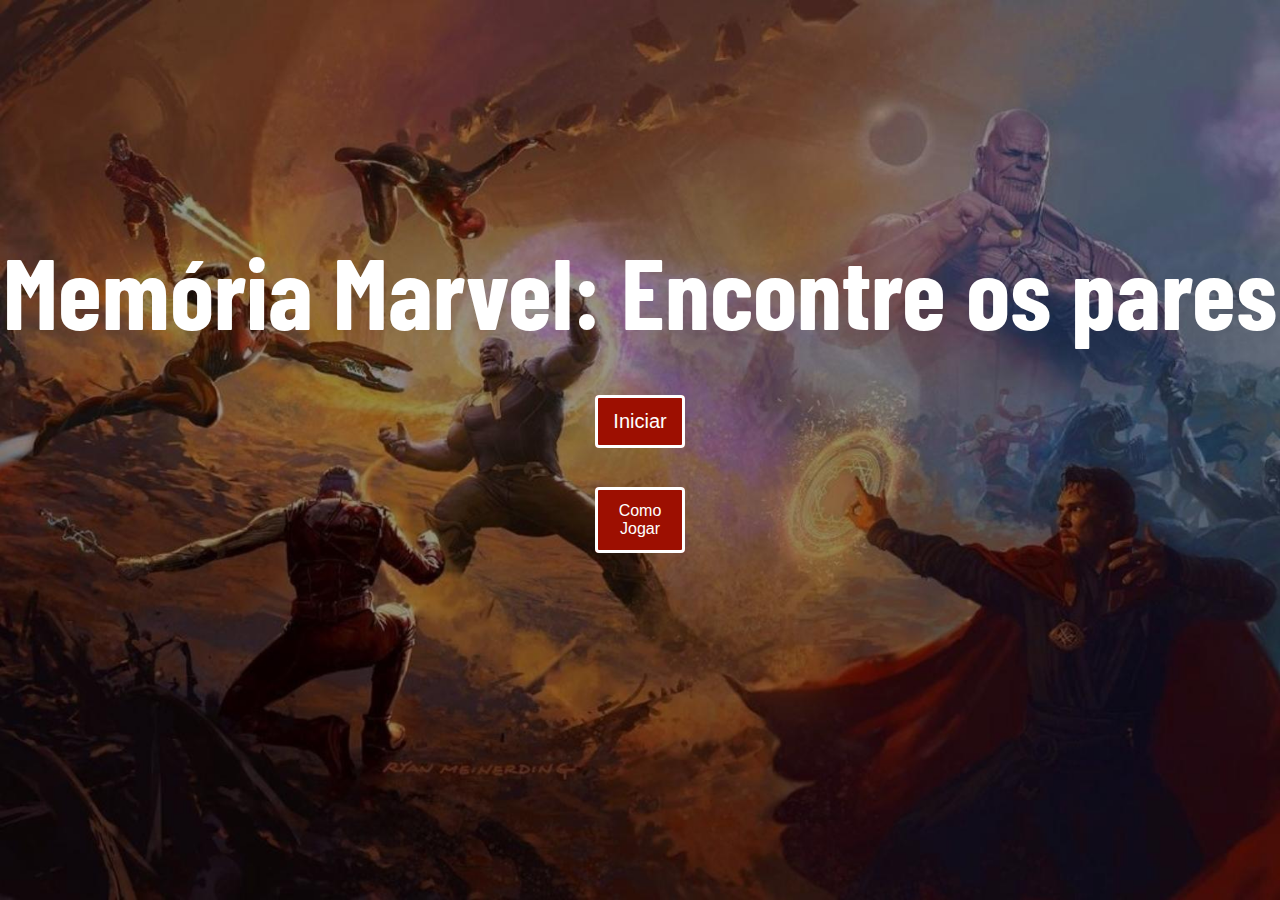
<file: ProjetoLpd_Jogo/index.html>
<!DOCTYPE html>
<html lang="pt-br">
<head>
    <meta charset="UTF-8">
    <meta name="viewport" content="width=device-width, initial-scale=1.0">
    <link rel="stylesheet" href="css/style.css">
    <link rel="stylesheet" href="css/reset.css">
    <link rel="preconnect" href="https://fonts.googleapis.com">
    <link rel="preconnect" href="https://fonts.gstatic.com" crossorigin>
    <link href="https://fonts.googleapis.com/css2?family=Barlow+Condensed:wght@700&display=swap" rel="stylesheet">

    <title>Memória Marvel</title>
</head>
<body> 

    <h1>Memória Marvel: Encontre os pares</h1>
    <button id="botao1">Iniciar </button><br>
    <button id="botao2"> Como Jogar </button>
    <script>
    document.getElementById("botao2").addEventListener("click", function() {
        window.location.href = "comojogar.html";
    });
    document.getElementById("botao1").addEventListener("click", function() {
        window.location.href = "player.html";
    });
    </script>
</body>
</html>
</file>
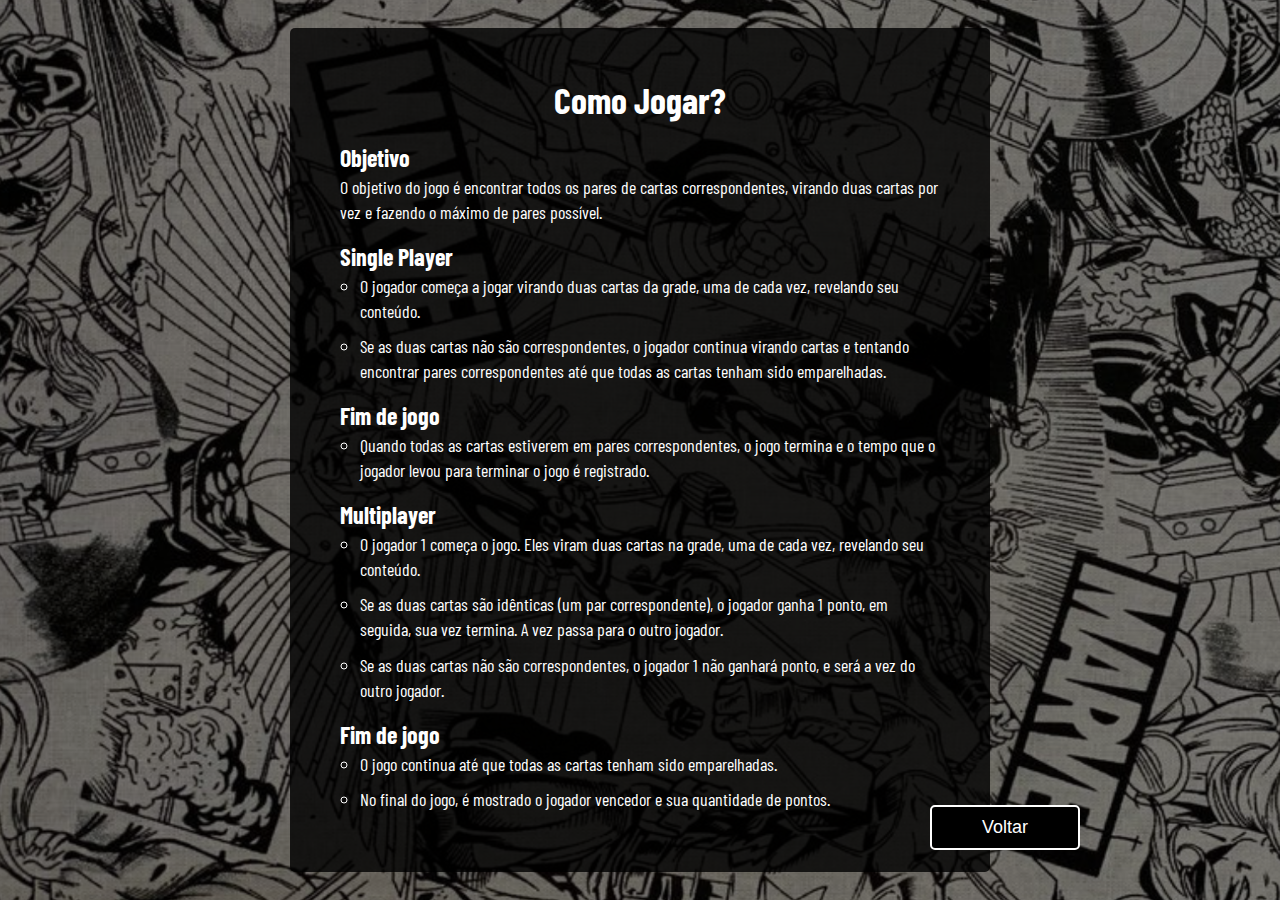
<file: ProjetoLpd_Jogo/comojogar.html>
<!DOCTYPE html>
<html lang="pt-br">
<head>
    <meta charset="UTF-8">
    <meta name="viewport" content="width=device-width, initial-scale=1.0">
    <link rel="stylesheet" href="css/comojogar.css">
    <link rel="stylesheet" href="css/reset.css">
    <link rel="preconnect" href="https://fonts.googleapis.com">
    <link rel="preconnect" href="https://fonts.gstatic.com" crossorigin>
    <link href="https://fonts.googleapis.com/css2?family=Barlow+Condensed:wght@700&display=swap" rel="stylesheet">
    <title>Como Jogar</title>
</head>
<body>
    <div id="texto">
        <h1>Como Jogar?</h1>
        <div>
            <ul class="instrucoes">
                <li><h4>Objetivo</h4>O objetivo do jogo é encontrar todos os pares de cartas correspondentes, virando duas cartas por vez e fazendo o máximo de pares possível.</li>
                <li><h4>Single Player</h4>
                    <ul>
                        <li>O jogador começa a jogar virando duas cartas da grade, uma de cada vez, revelando seu conteúdo.</li>
                        <li>Se as duas cartas não são correspondentes, o jogador continua virando cartas e tentando encontrar pares correspondentes até que todas as cartas tenham sido emparelhadas.</li>
                    </ul>
                </li>
                <li><h4>Fim de jogo</h4>
                    <ul>
                        <li>Quando todas as cartas estiverem em pares correspondentes, o jogo termina e o tempo que o jogador levou para terminar o jogo é registrado.</li>
                    </ul>
                </li>
                <li><h4>Multiplayer</h4>
                    <ul>
                        <li>O jogador 1 começa o jogo. Eles viram duas cartas na grade, uma de cada vez, revelando seu conteúdo.</li>
                        <li>Se as duas cartas são idênticas (um par correspondente), o jogador ganha 1 ponto, em seguida, sua vez termina. A vez passa para o outro jogador.</li>
                        <li>Se as duas cartas não são correspondentes, o jogador 1 não ganhará ponto, e será a vez do outro jogador.</li>
                    </ul>
                </li>
                <li><h4>Fim de jogo</h4>
                    <ul>
                        <li>O jogo continua até que todas as cartas tenham sido emparelhadas.</li>
                        <li>No final do jogo, é mostrado o jogador vencedor e sua quantidade de pontos.</li>
                    </ul>
                </li>
            </ul>
 
        </div>
    </div>
    <button id="botao-iniciar" class="botao-iniciar">Voltar</button>
    <script>
    document.getElementById("botao-iniciar").addEventListener("click", function() {
        window.location.href = "index.html";
    });
</script>
</body>
</html>
</file>
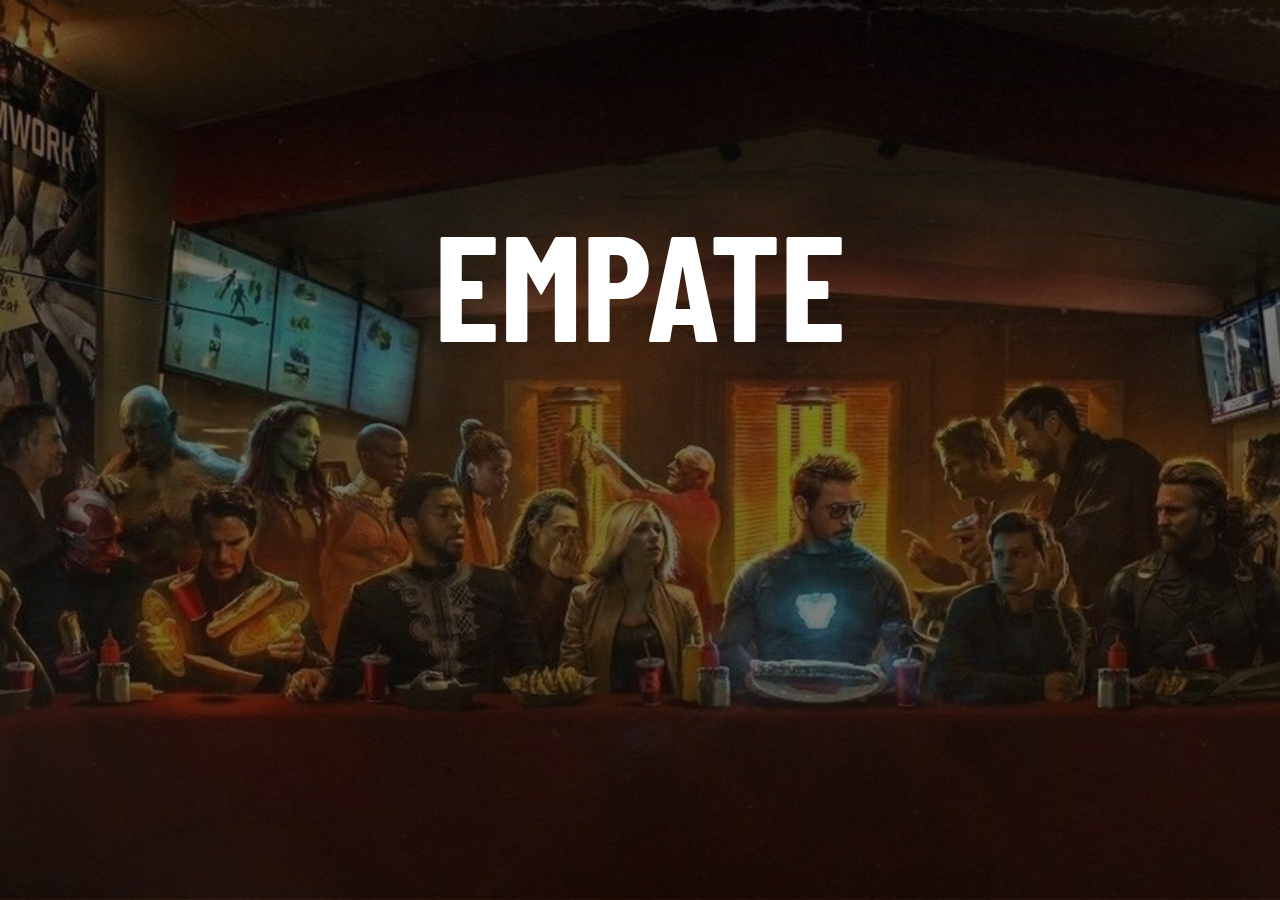
<file: ProjetoLpd_Jogo/empate.html>
<!DOCTYPE html>
<html lang="pt-br">
<head>
    <meta charset="UTF-8">
    <meta name="viewport" content="width=device-width, initial-scale=1.0">
    <link rel="stylesheet" href="css/vencedor.css">
    <link rel="stylesheet" href="css/reset.css">
    <link rel="preconnect" href="https://fonts.googleapis.com">
    <link rel="preconnect" href="https://fonts.gstatic.com" crossorigin>
    <link href="https://fonts.googleapis.com/css2?family=Barlow+Condensed:wght@700&display=swap" rel="stylesheet">
    <title>Empate</title>
</head>
<body>
    <div class="vencedor1"></div>
    <h1>EMPATE</h1>
    <p id="resultado"> </p>
</body>
</html>
</file>
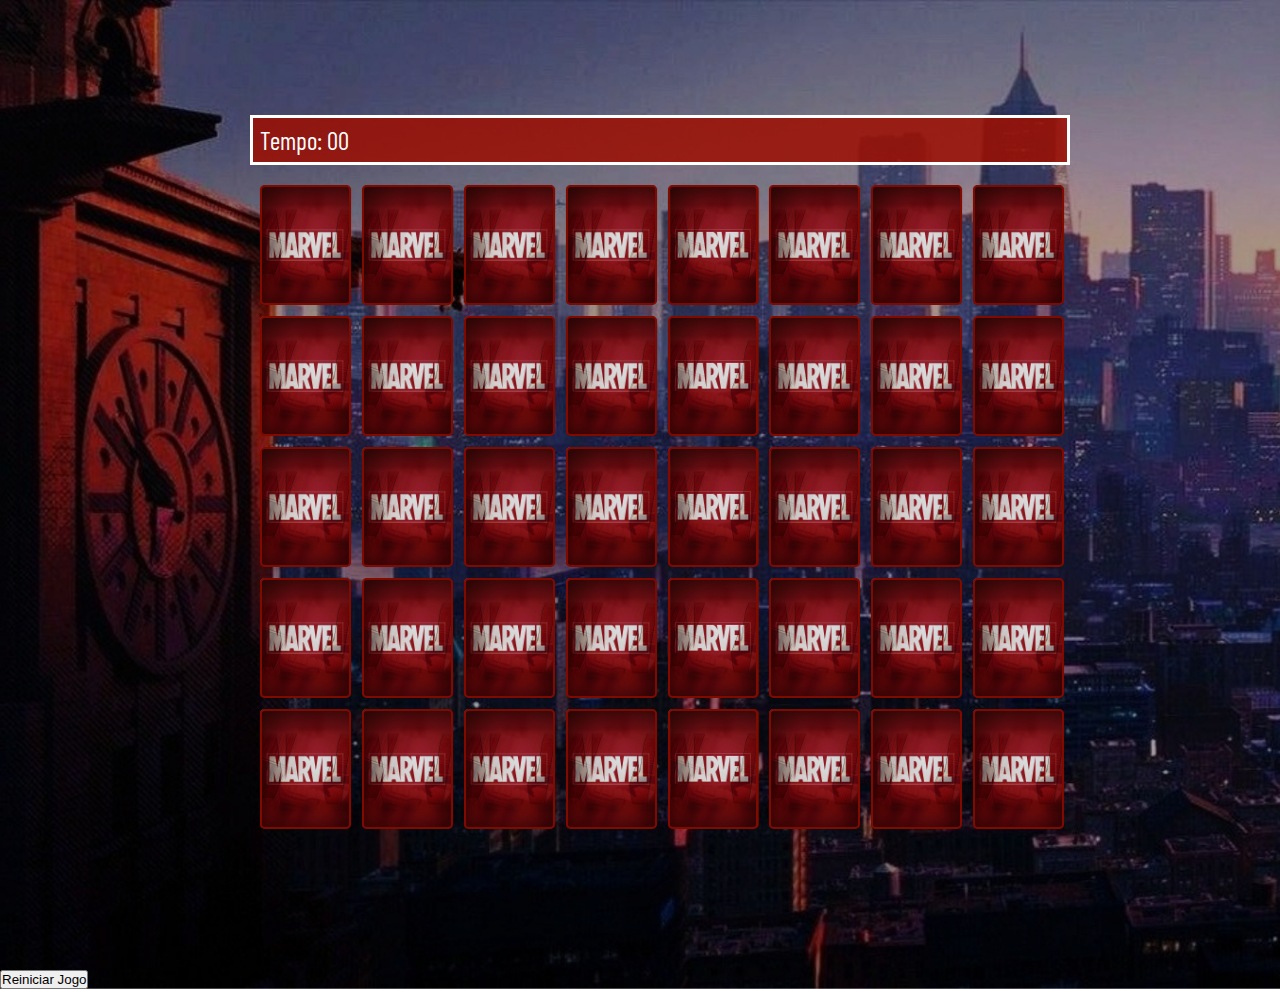
<file: ProjetoLpd_Jogo/encontreospares.html>
<!DOCTYPE html>
<html lang="pt-br">
<head>
    <meta charset="UTF-8">
    <meta name="viewport" content="width=device-width, initial-scale=1.0">
    <link rel="stylesheet" href="css/encontreospares.css">
    <link rel="stylesheet" href="css/reset.css">
    <link rel="preconnect" href="https://fonts.googleapis.com">
    <link rel="preconnect" href="https://fonts.gstatic.com" crossorigin>
    <link href="https://fonts.googleapis.com/css2?family=Barlow+Condensed:wght@700&display=swap" rel="stylesheet">
    <title>Encontre os pares</title>
</head>
<body>
    <div></div>

    <main>
    <header>
        <span>Tempo: <span class="timer">00</span></span>
    </header>
    <div class="grid"></div></main>

    <script src="js/encontreospares.js"></script>
    <button id="reset-button">Reiniciar Jogo</button>
</body>
</html>
</file>
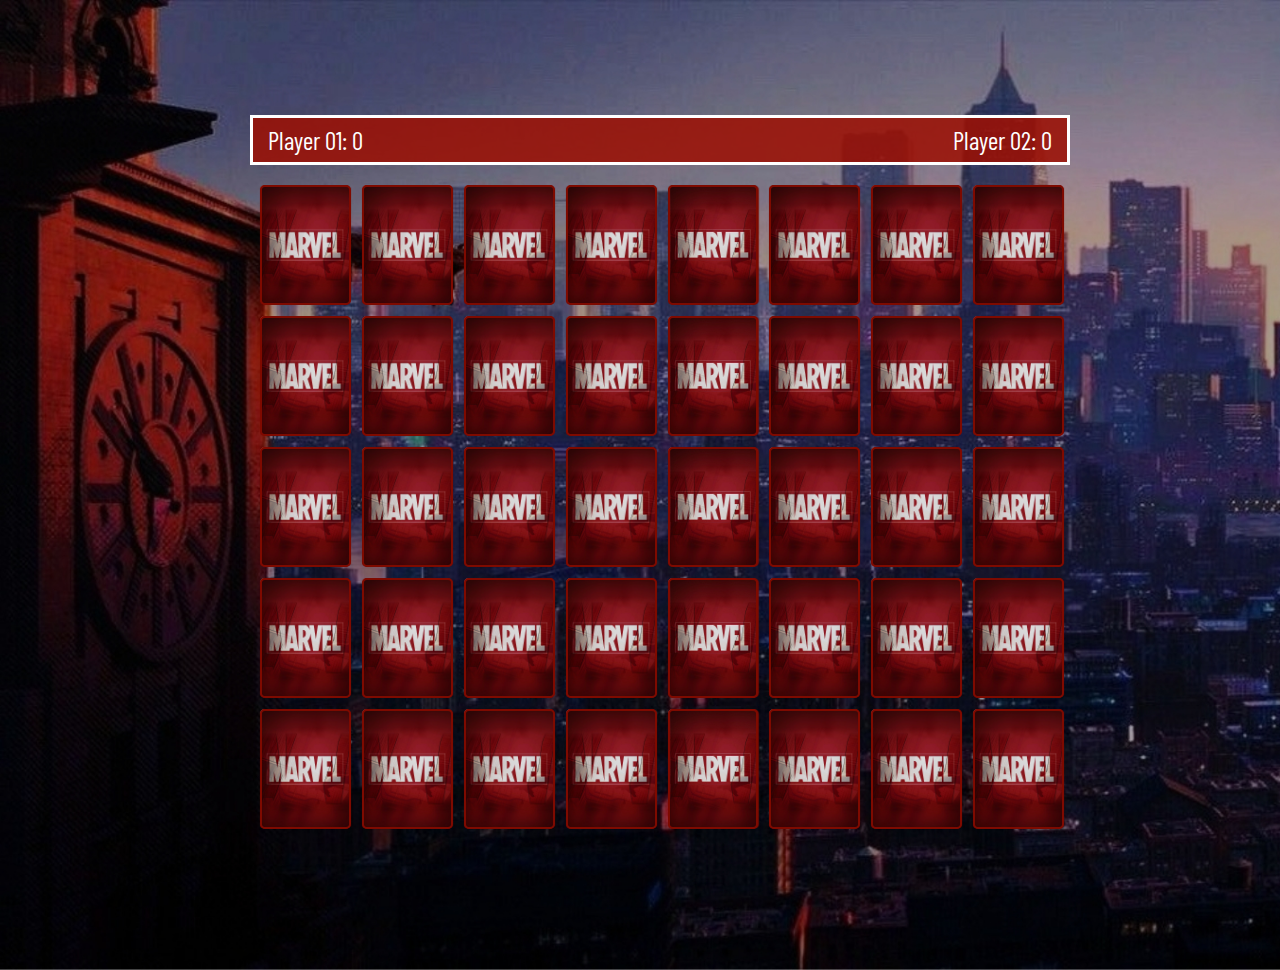
<file: ProjetoLpd_Jogo/multiplayer.html>
<!DOCTYPE html>
<html lang="pt-br">
<head>
    <meta charset="UTF-8">
    <meta name="viewport" content="width=device-width, initial-scale=1.0">
    <link rel="stylesheet" href="css/encontreospares.css">
    <link rel="stylesheet" href="css/reset.css">
    <link rel="preconnect" href="https://fonts.googleapis.com">
    <link rel="preconnect" href="https://fonts.gstatic.com" crossorigin>
    <link href="https://fonts.googleapis.com/css2?family=Barlow+Condensed:wght@700&display=swap" rel="stylesheet">
    <title>Encontre os pares</title>
</head>
<body>
    <main>
    <header>
        <p id="p1">Player 01: 0 </p>
        <p id="p2">Player 02: 0 </p>    

    </header>
    <div class="grid"></div></main>

    <script src="js/multiplayer.js"></script>
    
</body>
</html>
</file>
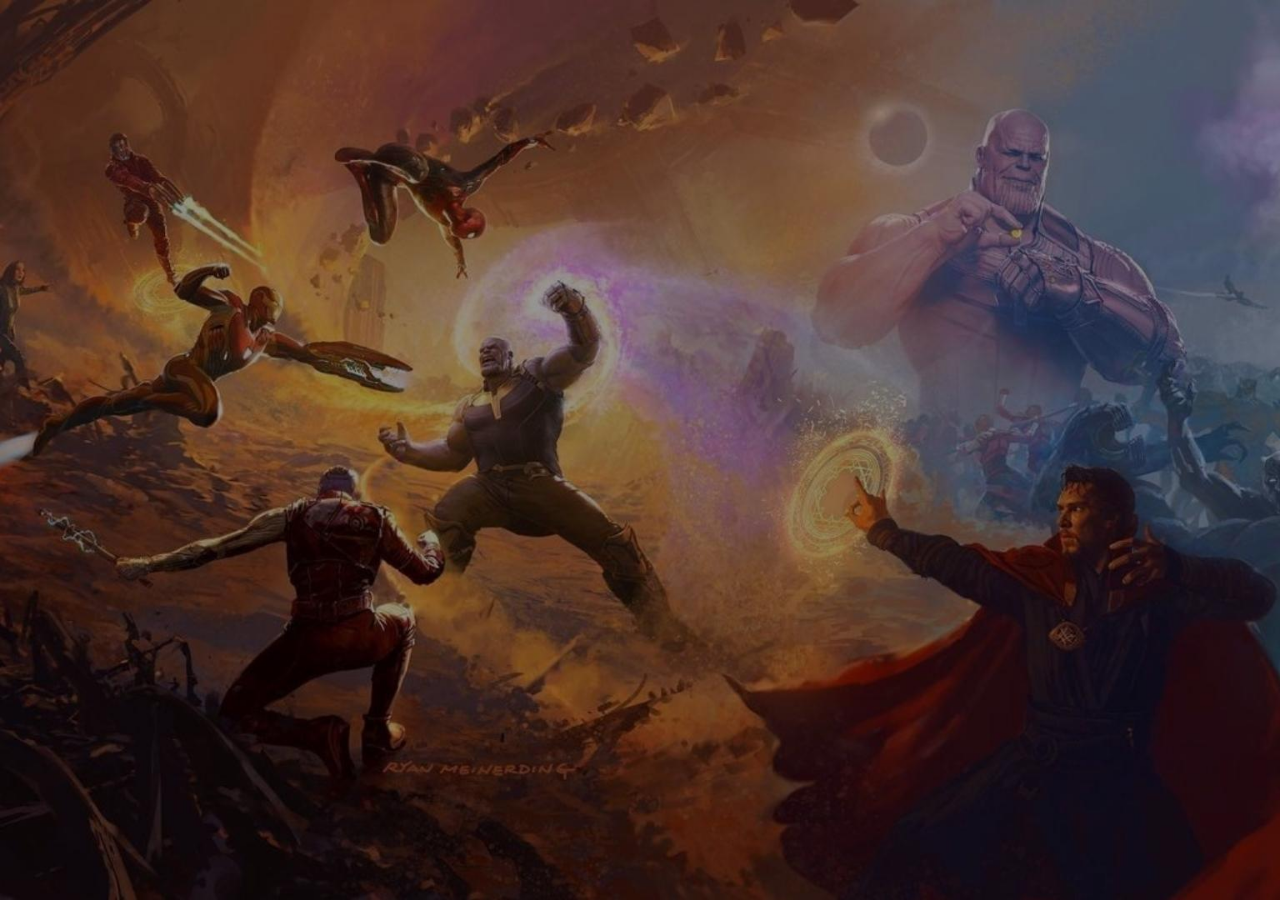
<file: ProjetoLpd_Jogo/niveis.html>
<!DOCTYPE html>
<html lang="pt-br">
<head>
    <meta charset="UTF-8">
    <meta name="viewport" content="width=device-width, initial-scale=1.0">
    <link rel="stylesheet" href="css/style.css">
    <link rel="stylesheet" href="css/reset.css">
    <title>Niveis</title>
</head>
<body>
    
</body>
</html>
</file>
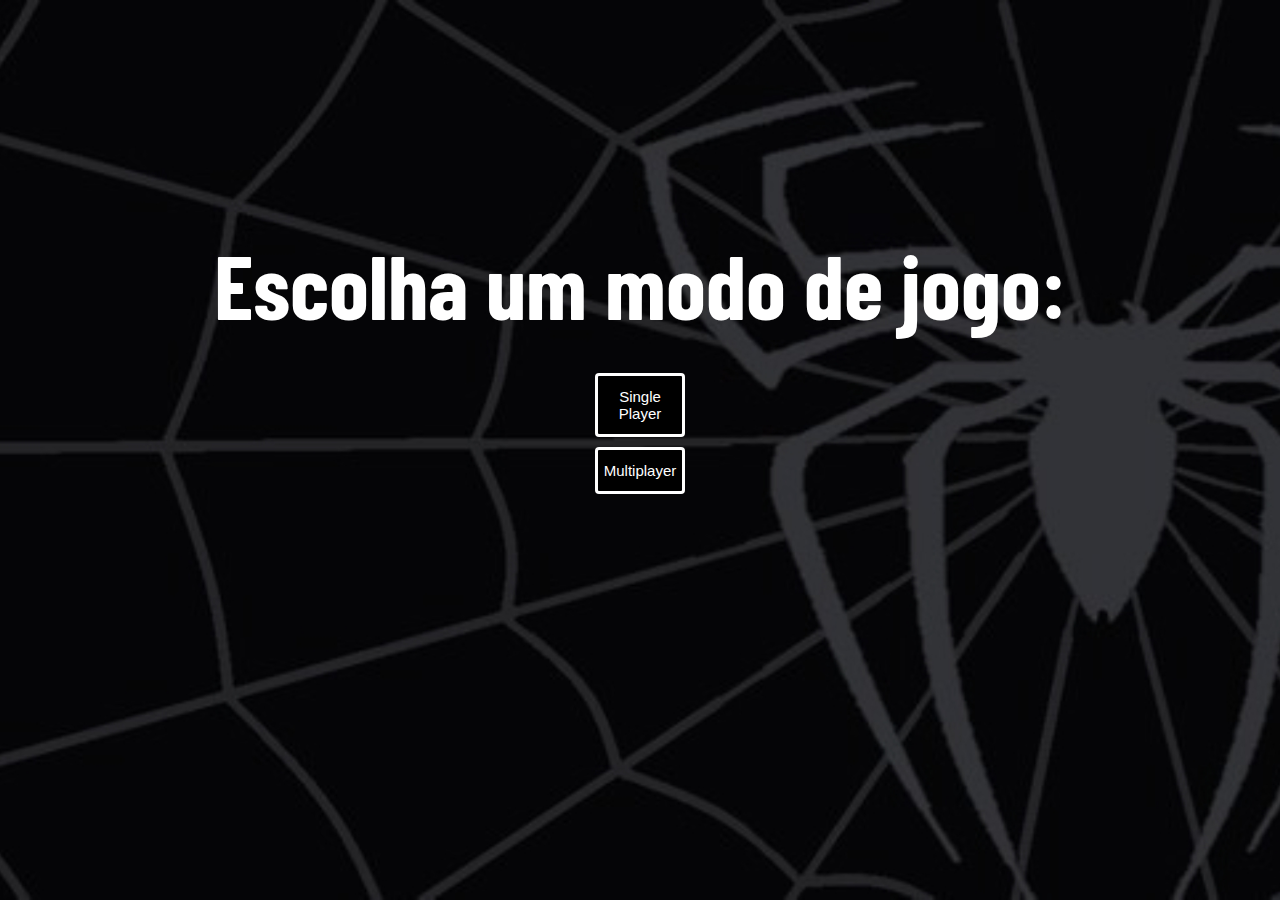
<file: ProjetoLpd_Jogo/player.html>
<!DOCTYPE html>
<html lang="pt-br">
<head>
    <meta charset="UTF-8">
    <meta name="viewport" content="width=device-width, initial-scale=1.0">
    <link rel="stylesheet" href="css/player.css">
    <link rel="stylesheet" href="css/reset.css">
    <link rel="preconnect" href="https://fonts.googleapis.com">
    <link rel="preconnect" href="https://fonts.gstatic.com" crossorigin>
    <link href="https://fonts.googleapis.com/css2?family=Barlow+Condensed:wght@700&display=swap" rel="stylesheet">
    <title>Modo de Jogo</title>
</head>
<body>
    <h2>Escolha um modo de jogo:</h2>

    <button id="singlePlayerButton">Single Player</button>
    
    <button id="multiplayerButton">Multiplayer</button>

    <script>
        
        document.getElementById("singlePlayerButton").addEventListener("click", function () {
            window.location.href = "singleplayer.html"; 
        });


        document.getElementById("multiplayerButton").addEventListener("click", function () {
            window.location.href = "multiplayer.html"; 
        });
    </script>

</body>
</html>
</file>
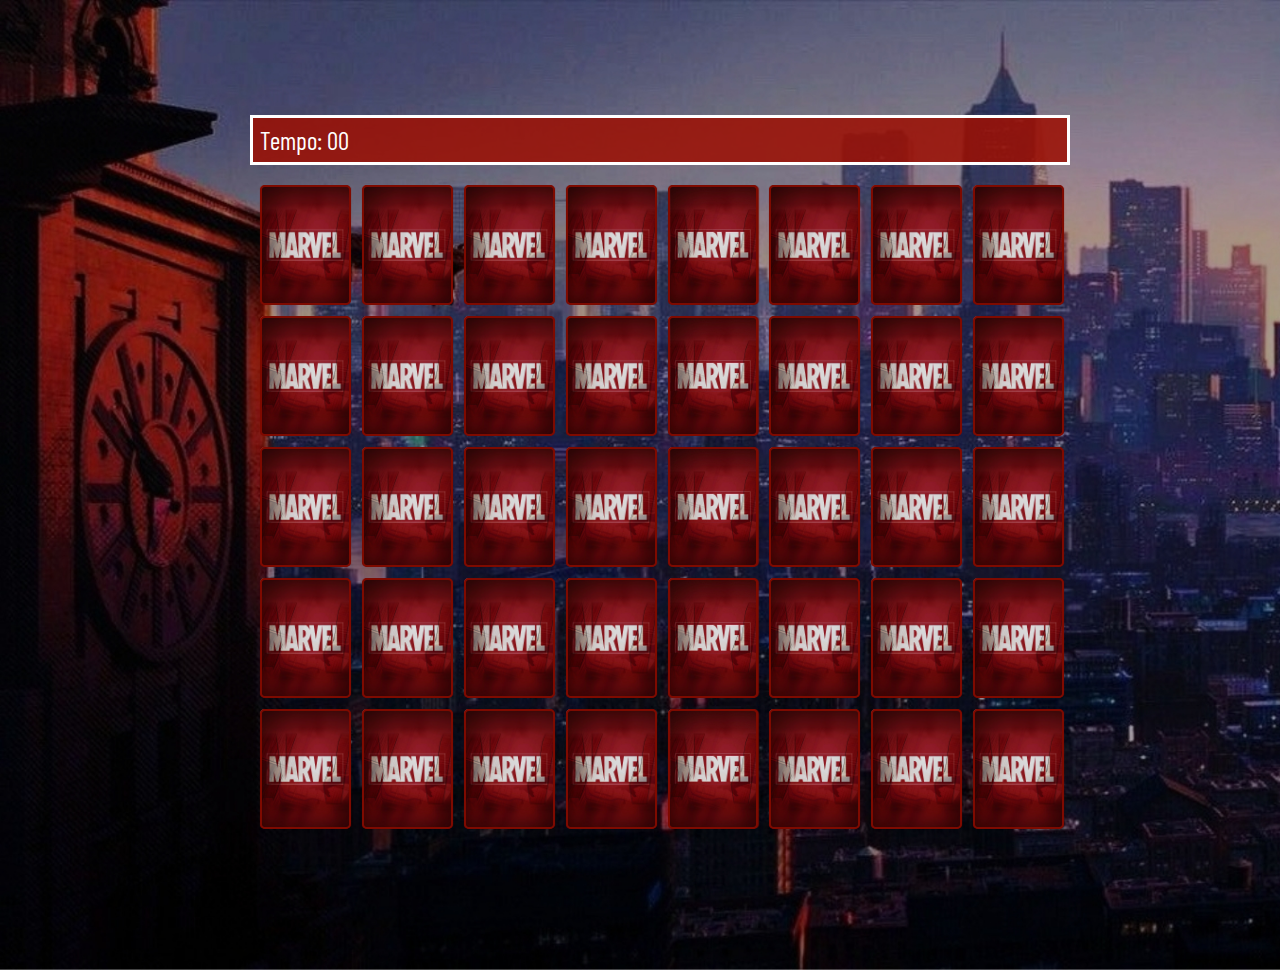
<file: ProjetoLpd_Jogo/singleplayer.html>
<!DOCTYPE html>
<html lang="pt-br">
<head>
    <meta charset="UTF-8">
    <meta name="viewport" content="width=device-width, initial-scale=1.0">
    <link rel="stylesheet" href="css/encontreospares.css">
    <link rel="stylesheet" href="css/reset.css">
    <link rel="preconnect" href="https://fonts.googleapis.com">
    <link rel="preconnect" href="https://fonts.gstatic.com" crossorigin>
    <link href="https://fonts.googleapis.com/css2?family=Barlow+Condensed:wght@700&display=swap" rel="stylesheet">
    <title>Encontre os pares</title>
</head>
<body>

    <main>
        <header>
        <span> Tempo: <span class="timer">00</span></span>
        </header>
        <div class="grid"></div>
    </main>

    <script src="js/singleplayer.js"></script>
    
</body>
</html>
</file>
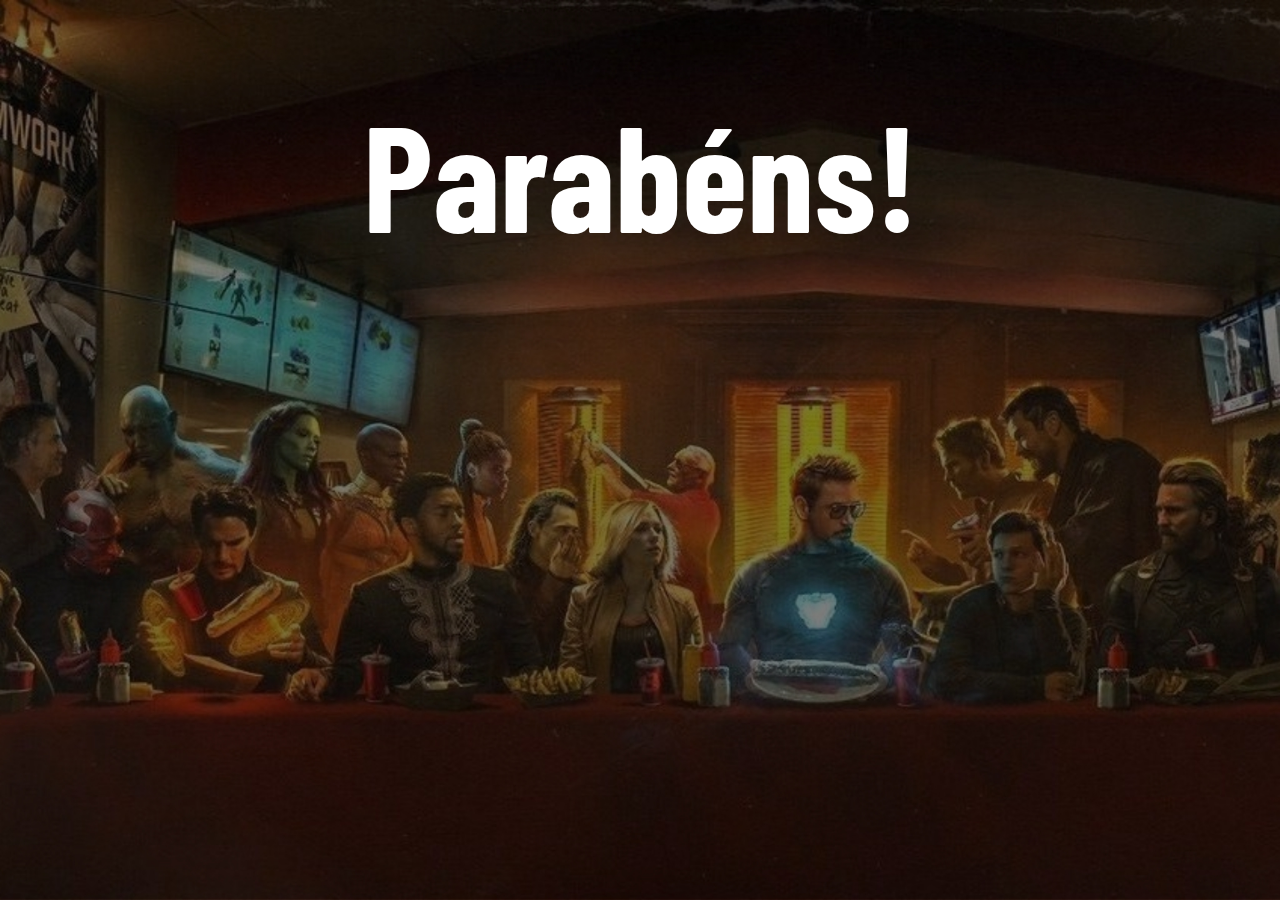
<file: ProjetoLpd_Jogo/vencedor1.html>
<!DOCTYPE html>
<html lang="pt-br">
<head>
    <meta charset="UTF-8">
    <meta name="viewport" content="width=, initial-scale=1.0">
    <link rel="stylesheet" href="css/vencedor.css">
    <link rel="stylesheet" href="css/reset.css">
    <link rel="preconnect" href="https://fonts.googleapis.com">
    <link rel="preconnect" href="https://fonts.gstatic.com" crossorigin>
    <link href="https://fonts.googleapis.com/css2?family=Barlow+Condensed:wght@700&display=swap" rel="stylesheet">
    <title>Vencedor</title>
</head>
<body>
    <div class="vencedor1">
    <h1>Parabéns!</h1>
    <p id="resultado"></p>
    </div>
</body>
</html>
</file>
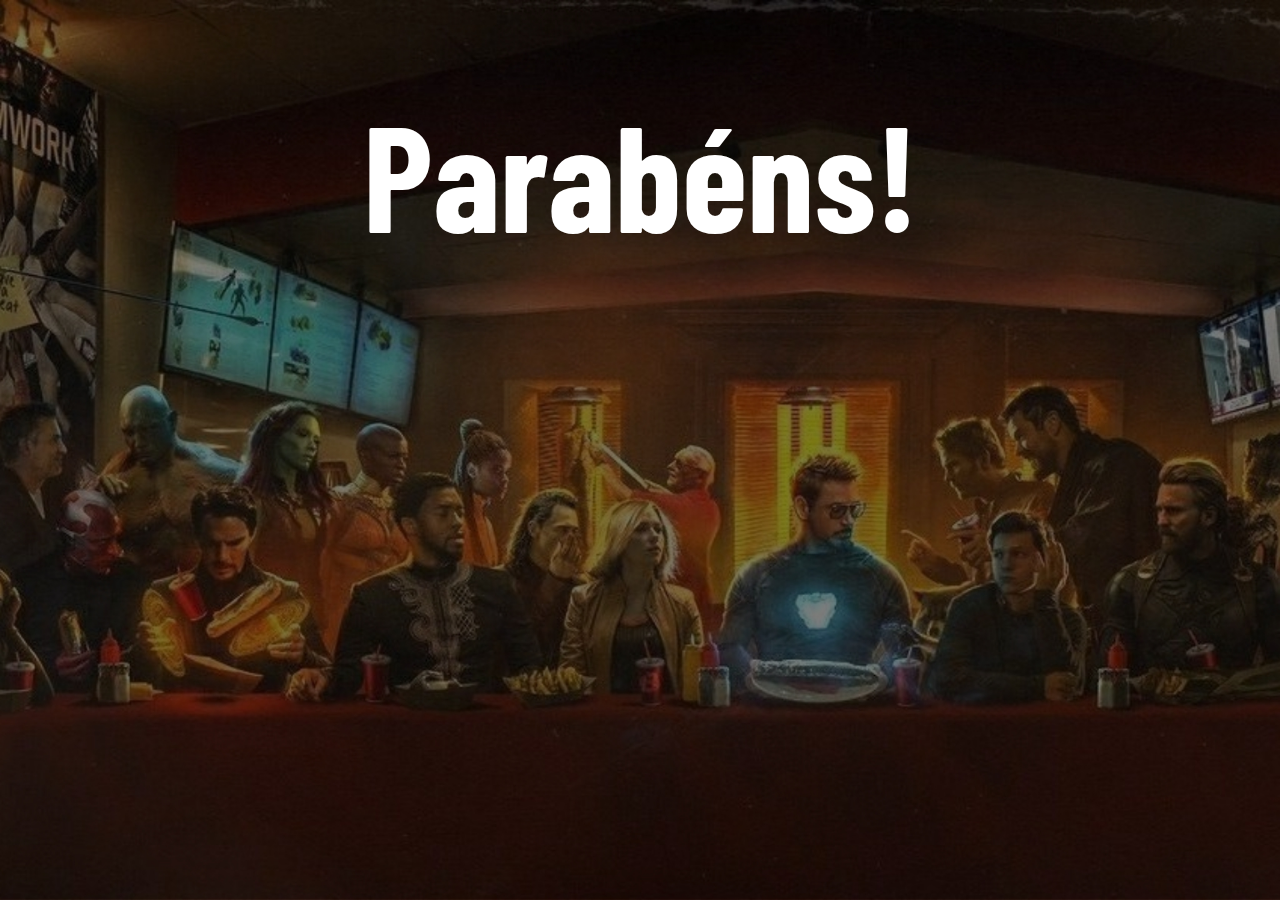
<file: ProjetoLpd_Jogo/vencedor2.html>
<!DOCTYPE html>
<html lang="pt-br">
<head>
    <meta charset="UTF-8">
    <meta name="viewport" content="width=device-width, initial-scale=1.0">
    <link rel="stylesheet" href="css/vencedor.css">
    <link rel="stylesheet" href="css/reset.css">
    <link rel="preconnect" href="https://fonts.googleapis.com">
    <link rel="preconnect" href="https://fonts.gstatic.com" crossorigin>
    <link href="https://fonts.googleapis.com/css2?family=Barlow+Condensed:wght@700&display=swap" rel="stylesheet">
    <title>Vencedor</title>
</head>
<body>
    <div class="vencedor1">
        <h1>Parabéns!</h1>
        <p id="resultado"></p>
        </div>
</body>
</html>
</file>
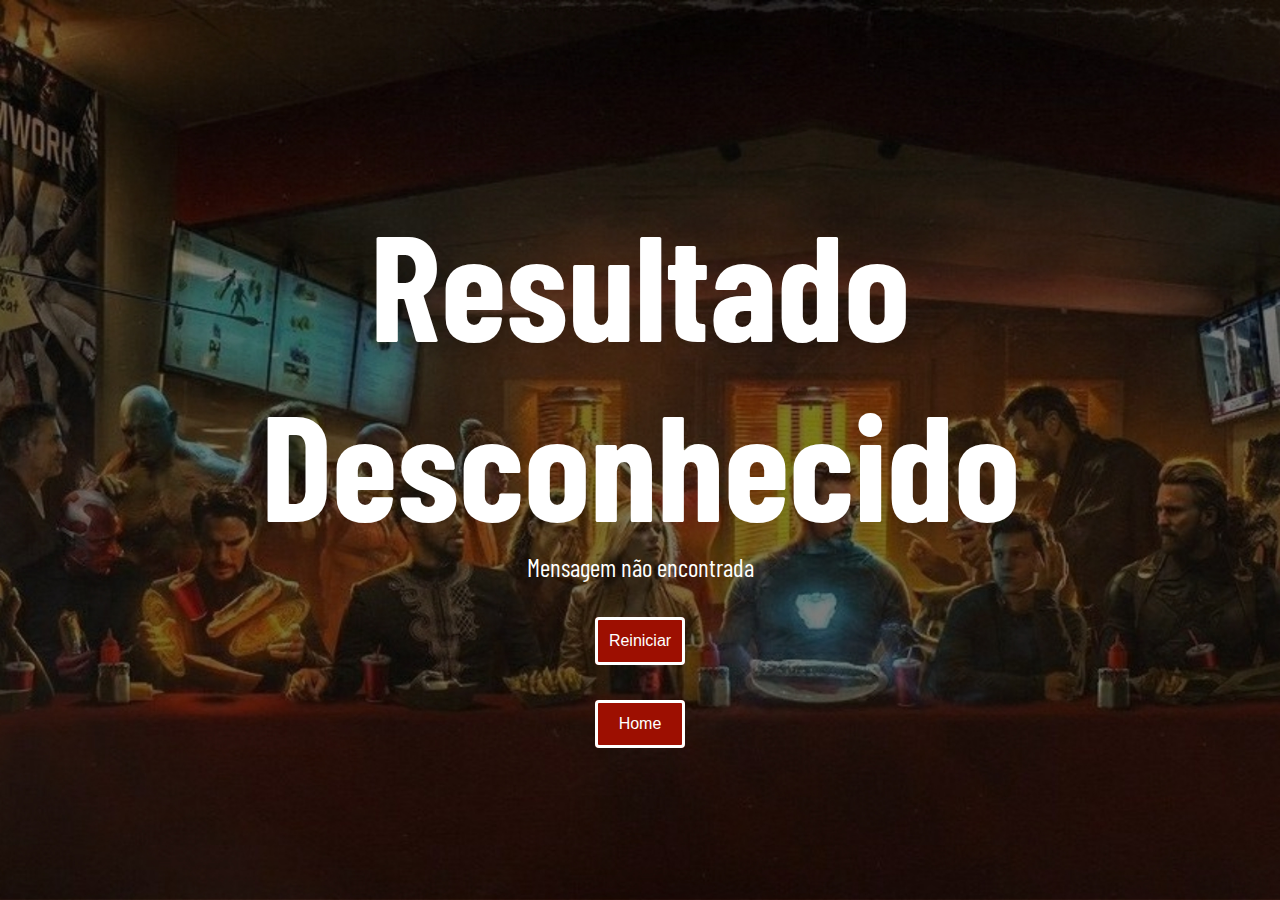
<file: ProjetoLpd_Jogo/vencedormultiplayer.html>
<!DOCTYPE html>
<html lang="pt-br">
<head>
    <meta charset="UTF-8">
    <meta name="viewport" content="width=device-width, initial-scale=1.0">
    <link rel="stylesheet" href="css/vencedor.css">
    <link rel="stylesheet" href="css/reset.css">
    <link rel="preconnect" href="https://fonts.googleapis.com">
    <link rel="preconnect" href="https://fonts.gstatic.com" crossorigin>
    <link href="https://fonts.googleapis.com/css2?family=Barlow+Condensed:wght@700&display=swap" rel="stylesheet">
    <title>Vencedor</title>
</head>
<body>

        <h1 id="resultadoTitulo"></h1>
        <p id="resultado"></p>
        <button id="reiniciar">Reiniciar</button>
        <button id="Home">Home</button>

    <script>
        // Recuperar a mensagem e o resultado do localStorage
        const mensagem = localStorage.getItem('mensagem');
        const resultado = localStorage.getItem('resultado');

        // Exibir a mensagem no elemento com o id "resultado"
        const resultadoElement = document.getElementById('resultado');
        if (mensagem) {
            resultadoElement.textContent = mensagem;
        } else {
            resultadoElement.textContent = 'Mensagem não encontrada'; // Mensagem de fallback se não houver mensagem no localStorage
        }

        // Atualizar o elemento h1 com base no resultado
        const resultadoTituloElement = document.getElementById('resultadoTitulo');
        if (resultado === 'vitoria') {
            resultadoTituloElement.textContent = 'Parabéns!';
        } else if (resultado === 'empate') {
            resultadoTituloElement.textContent = 'Empate!';
        } else {
            resultadoTituloElement.textContent = 'Resultado Desconhecido';
        }

        document.getElementById("reiniciar").addEventListener("click", function () {
            window.location.href = "multiplayer.html"; 
        });

        document.getElementById("Home").addEventListener("click", function () {
            window.location.href = "index.html"; 
        });

    </script>
</body>
</html>
</file>
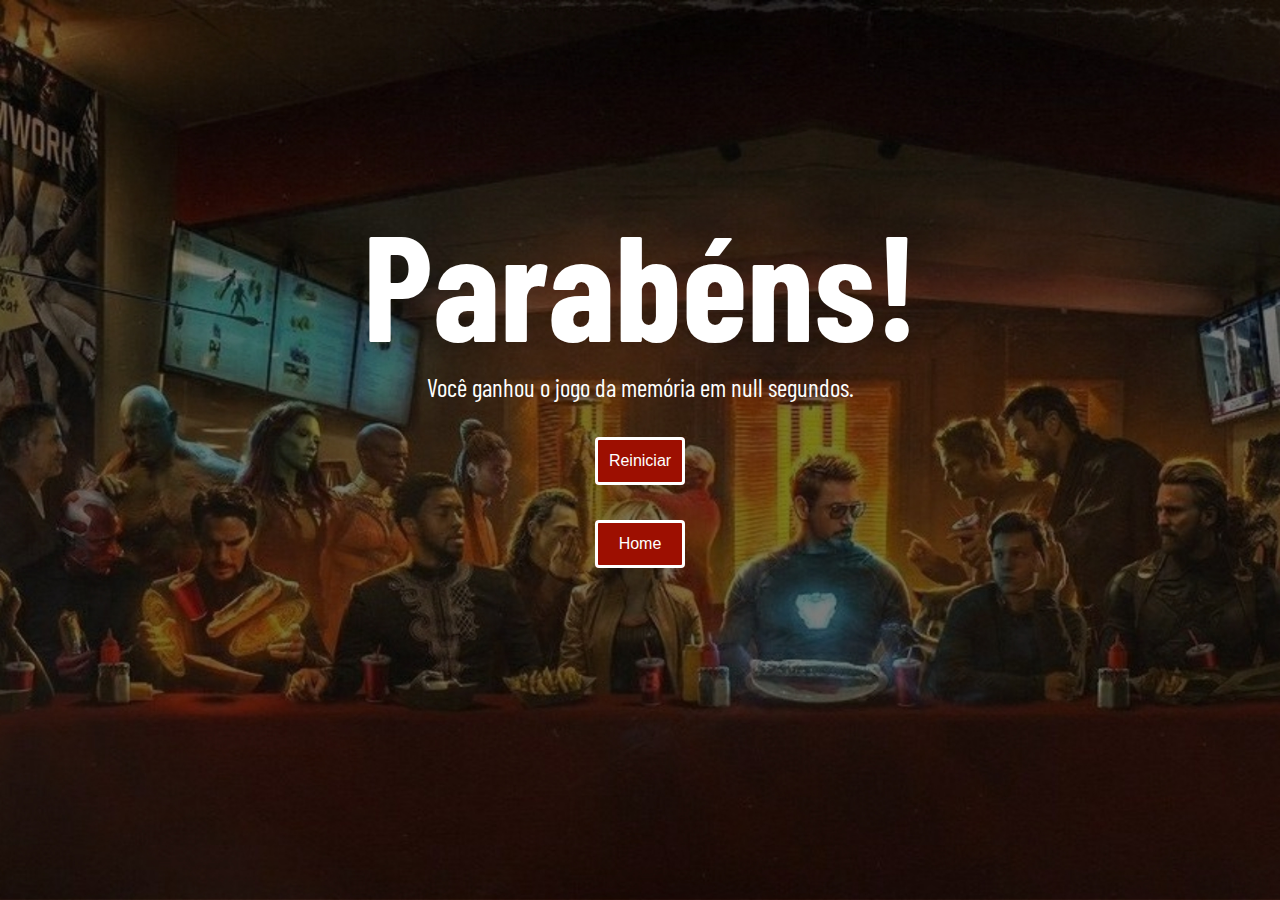
<file: ProjetoLpd_Jogo/vencedorsingleplayer.html>
<!DOCTYPE html>
<html lang="pt-br">
<head>
    <meta charset="UTF-8">
    <meta name="viewport" content="width=device-width, initial-scale=1.0">
    <link rel="stylesheet" href="css/vencedor.css">
    <link rel="stylesheet" href="css/reset.css">
    <link rel="preconnect" href="https://fonts.googleapis.com">
    <link rel="preconnect" href="https://fonts.gstatic.com" crossorigin>
    <link href="https://fonts.googleapis.com/css2?family=Barlow+Condensed:wght@700&display=swap" rel="stylesheet">
    <title>Vencedor</title>
</head>
<body>
    <h1>Parabéns!</h1>
    <p id="resultadosingle"></p>
    <button id="reiniciar">Reiniciar</button>
    <button id="Home">Home</button>
    <script>
        const urlParams = new URLSearchParams(window.location.search);
        const tempo = urlParams.get('tempo');
        const resultadosingle = document.getElementById('resultadosingle');
        resultadosingle.textContent = `Você ganhou o jogo da memória em ${tempo} segundos.`;

        const reiniciarButton = document.getElementById('reiniciar');
        reiniciarButton.addEventListener('click', () => {
            window.location.href = 'index.html'; 
        });
        
        document.getElementById("reiniciar").addEventListener("click", function () {
            window.location.href = "singleplayer.html"; 
        });
        document.getElementById("Home").addEventListener("click", function () {
            window.location.href = "index.html"; 
        });


    </script>

</body>
</html>
</file>
<file: ProjetoLpd_Jogo/css/style.css>
body {
    background-image: url(../imagens/background.jpg);
    background-size: cover;
    background-repeat: no-repeat;
    display: flex;
    flex-direction: column;
    align-items: center; 
    height: 100vh;
    font-family: 'Barlow Condensed', sans-serif;
}
h1{
    margin-top: 18%;
    color: white;
    margin-bottom: 35px;
    font-size: 100px;
}

button {
    padding:   15px 20px;
    background-color: #9D0F01;
    color: #fff;
    border: none;
    cursor: pointer;
    font-size: 16px;
    border-radius: 4px;
    display: flex;
    width: 7%;
    box-shadow: inset 0 0 0 3px white;
    text-align: center;
    justify-content: center;
    margin: 10px;

}

button:hover {
    background-color:#7e0a00;
}

#botao1{
    font-size: 20px;
}
</file>
<file: ProjetoLpd_Jogo/css/comojogar.css>
body {
    background-image: url(../imagens/comojogarfundo2.png);
    background-size: cover;
    background-repeat: no-repeat;
    display: flex;
    justify-content: center;
    align-items: center;
    height: 100vh;
    font-family: 'Barlow Condensed', sans-serif;
    margin: 0;
    padding: 0;
}

h1 {
    color: white;
    font-size: 36px;
    text-align: center;
    margin: 0 0 20px;
}

#texto {
    background-color: rgba(0, 0, 0, 0.8);
    border-radius: 5px;
    padding: 50px;
    color: white;
    max-width: 600px;
    text-align: left;
}

.instrucoes {
    list-style-type: none;
    padding: 0;
}

.instrucoes h4 {
    font-size: 24px;
    margin-top: 15px;
}

.instrucoes li {
    font-size: 18px;
    margin-bottom: 10px;
    line-height: 1.4;
}

.instrucoes ul {
    padding-left: 20px;
}

.botao-iniciar {
    display: inline-block;
    padding: 10px 50px;
    background-color: black;
    color: white;
    border: 2px solid white;
    text-decoration: none;
    font-size: 18px;
    border-radius: 5px;
    position: fixed;
    bottom: 50px; 
    right: 200px; 
    z-index: 999; 
}

.botao-iniciar:hover {
    background-color: white;
    color: black;
}
</file>
<file: ProjetoLpd_Jogo/css/vencedor.css>
body {
    background-image: url(../imagens/vencedor.jpg);
    background-size: cover;
    background-repeat: no-repeat;
    display: flex;
    flex-direction: column;
    align-items: center; 
    height: 100vh;
    font-family: 'Barlow Condensed', sans-serif;
    color: white;
}

h1{
    margin-top: 15%;
    text-align: center;
    font-size: 150px;
}
p{
    font-size: 25px;  
    text-align: center;
}

button {
    padding:   15px 20px;
    background-color: #9D0F01;
    color: #fff;
    border: none;
    cursor: pointer;
    font-size: 16px;
    border-radius: 4px;
    display: flex;
    width: 7%;
    box-shadow: inset 0 0 0 3px white;
    text-align: center;
    justify-content: center;
    margin-top: 35px;

}

button:hover {
    background-color:#7e0a00;
}
</file>
<file: ProjetoLpd_Jogo/css/encontreospares.css>
body{
    overflow: hidden;
    background-image: url(../imagens/pares.jpg);
    background-size: cover;
    background-repeat: no-repeat;
}

main{
    display: flex;
    flex-direction: column;
    width: 100%;

    background-size: cover;
    min-height: 100vh;
    align-items: center;
    justify-content: center;
    padding: 20px 20px 50px;
    font-family: 'Barlow Condensed', sans-serif;
    color: white;
    font-size: 25px;

}

header{
    display: flex;
    align-items: center;
    justify-content: space-between;
    background-color: #9d0e01d8;
    width: 100%;
    max-width: 800px;
    padding: 10px 10px;
    margin: 0 0 20px;
    box-shadow: inset 0 0 0 3px white;
}

.grid{
    display: grid;
    grid-template-columns: repeat(8, 1fr) ;
    gap: 15px;
    width: 150%;
    max-width: 800px;
    margin: 0 auto;
    cursor: pointer;
}

.card{
width: 100%;
aspect-ratio: 3/4;
border-radius: 5px;
position: relative;
transition: all 400ms ease;
transform-style: preserve-3d;
background-color: #b1aeae;
}
.face{
    width: 100%;
    height: 100%;
    position: absolute;
    background-position: center;
    background-size: cover;
    border: 2px solid #7e0a00;
    border-radius: 5px;
    transition: all 400ms ease;
    
}
.front{

    transform: rotateY(180deg);
}
.back{
    background-image: url(../imagens/back.jpg);
    backface-visibility: hidden;
}

.reveal-card{
    transform: rotateY(180deg);
}


.disabled-card{
    filter: saturate(0);
    opacity: 0.5;
}
#p1{ 
    margin-left: 8px;
}
#p2{ 
    margin-right: 8px;
}
</file>
<file: ProjetoLpd_Jogo/css/player.css>
body {
    background-image: url(../imagens/miranhafundo.jpg);
    background-size: cover;
    background-repeat: no-repeat;
    display: flex;
    flex-direction: column;
    align-items: center; 
    height: 100vh;
    font-family: 'Barlow Condensed', sans-serif;
}
h2{
    margin-top: 18%;
    color: white;
    margin-bottom: 35px;
    font-size: 90px;
}

button {
    padding:   15px 20px;
    background-color: black;
    color: #fff;
    border: none;
    cursor: pointer;
    font-size: 15px;
    border-radius: 4px;
    display: flex;
    width: 7%;
    box-shadow: inset 0 0 0 3px white;
    text-align: center;
    justify-content: center;
    margin-bottom: 10px;
    

}



button:hover {
    background-color:white;
    color: black;
}

#botao1{
    font-size: 20px;
}
</file>
